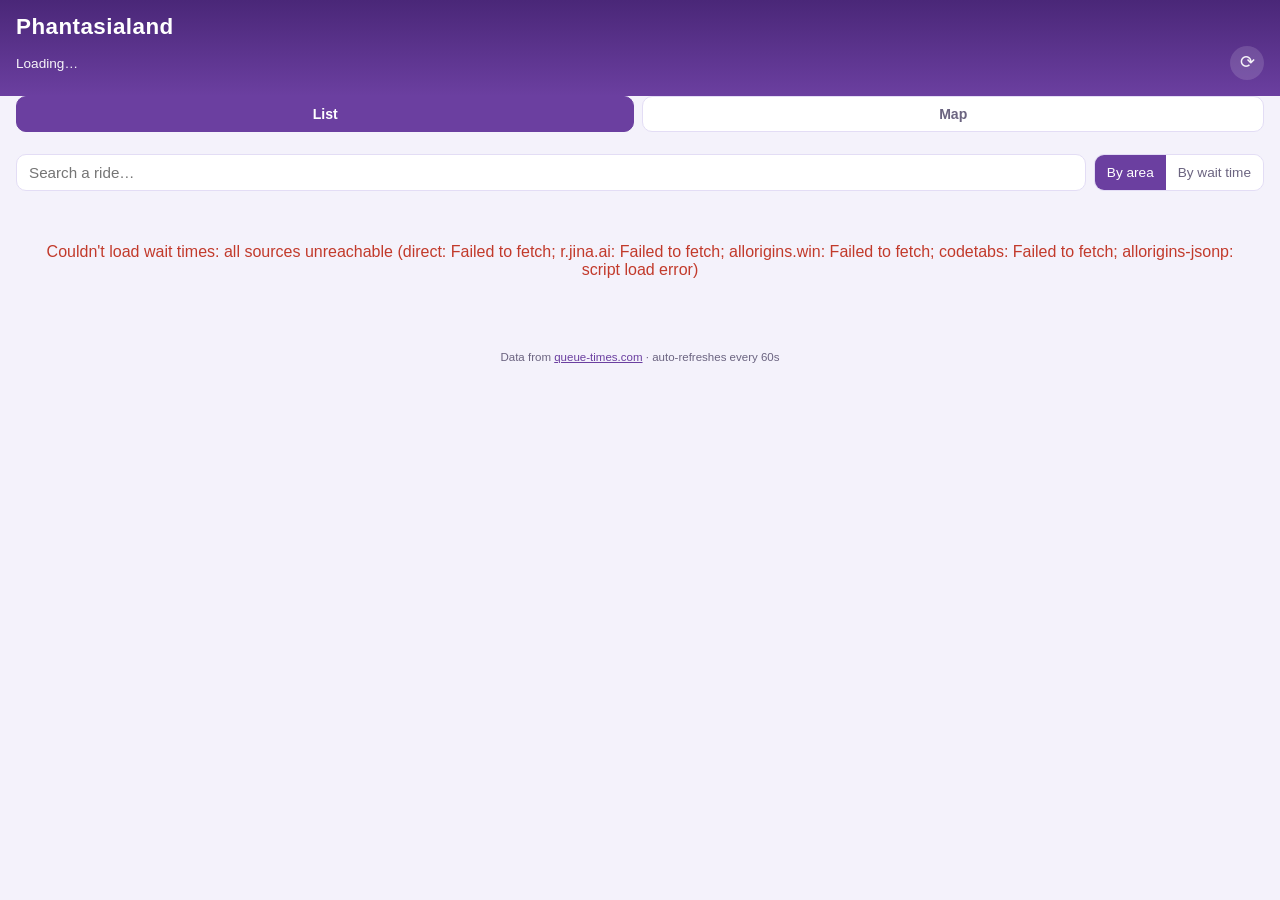
<file: docs/index.html>
<!doctype html>
<html lang="en">
<head>
<meta charset="utf-8" />
<meta name="viewport" content="width=device-width, initial-scale=1, viewport-fit=cover" />
<meta name="theme-color" content="#1b1030" />
<meta name="mobile-web-app-capable" content="yes" />
<meta name="apple-mobile-web-app-capable" content="yes" />
<meta name="apple-mobile-web-app-status-bar-style" content="black-translucent" />
<meta name="apple-mobile-web-app-title" content="Phantasialand" />
<link rel="icon" href="data:image/svg+xml,%3Csvg xmlns='http://www.w3.org/2000/svg' viewBox='0 0 100 100'%3E%3Crect width='100' height='100' rx='20' fill='%234a2778'/%3E%3Cpath d='M20 70 L35 35 L50 60 L62 40 L80 70 Z' fill='%23b48af0'/%3E%3Ccircle cx='70' cy='28' r='8' fill='%23f0685a'/%3E%3C/svg%3E" />
<link rel="apple-touch-icon" href="data:image/svg+xml,%3Csvg xmlns='http://www.w3.org/2000/svg' viewBox='0 0 100 100'%3E%3Crect width='100' height='100' rx='20' fill='%234a2778'/%3E%3Cpath d='M20 70 L35 35 L50 60 L62 40 L80 70 Z' fill='%23b48af0'/%3E%3Ccircle cx='70' cy='28' r='8' fill='%23f0685a'/%3E%3C/svg%3E" />
<title>Phantasialand Wait Times</title>
<style>
:root {
  --bg: #f4f2fb;
  --surface: #ffffff;
  --text: #1c1530;
  --text-dim: #6b6480;
  --border: #e3ddf5;
  --accent: #6b3fa0;
  --accent-2: #4a2778;
  --green: #1f9d55;
  --green-bg: #e5f7ec;
  --amber: #b4790a;
  --amber-bg: #fbf0dd;
  --red: #c23a2b;
  --red-bg: #fbe6e3;
  --closed: #8b8496;
  --closed-bg: #efedf6;
}

@media (prefers-color-scheme: dark) {
  :root {
    --bg: #150f24;
    --surface: #201933;
    --text: #f1eefb;
    --text-dim: #a79fc2;
    --border: #352a52;
    --accent: #b48af0;
    --accent-2: #8f5fd6;
    --green: #3ecf7e;
    --green-bg: #143724;
    --amber: #e0a733;
    --amber-bg: #3a2c0f;
    --red: #f0685a;
    --red-bg: #3a1714;
    --closed: #837c99;
    --closed-bg: #241d38;
  }
}

* { box-sizing: border-box; }

html, body {
  margin: 0;
  padding: 0;
  background: var(--bg);
  color: var(--text);
  font-family: -apple-system, BlinkMacSystemFont, "Segoe UI", Roboto, Helvetica, Arial, sans-serif;
  -webkit-tap-highlight-color: transparent;
}

body {
  padding-bottom: env(safe-area-inset-bottom);
  min-height: 100vh;
}

header {
  position: sticky;
  top: 0;
  z-index: 10;
  background: linear-gradient(180deg, var(--accent-2), var(--accent));
  color: #fff;
  padding: calc(env(safe-area-inset-top) + 14px) 16px 12px;
}

header h1 {
  margin: 0 0 6px;
  font-size: 1.4rem;
  font-weight: 700;
  letter-spacing: 0.02em;
}

#status-line {
  display: flex;
  align-items: center;
  justify-content: space-between;
  font-size: 0.85rem;
  opacity: 0.95;
}

#refresh-btn {
  background: rgba(255,255,255,0.15);
  border: none;
  color: #fff;
  font-size: 1.1rem;
  line-height: 1;
  width: 34px;
  height: 34px;
  border-radius: 50%;
  display: flex;
  align-items: center;
  justify-content: center;
}

#refresh-btn:active { transform: scale(0.92); }
#refresh-btn.spinning { animation: spin 0.7s linear; }
@keyframes spin { to { transform: rotate(360deg); } }

#last-updated {
  font-size: 0.72rem;
  opacity: 0.8;
  margin-top: 4px;
}

#controls {
  display: flex;
  gap: 8px;
  padding: 12px 16px;
  flex-wrap: wrap;
}

#search {
  flex: 1 1 160px;
  min-width: 0;
  padding: 9px 12px;
  border-radius: 10px;
  border: 1px solid var(--border);
  background: var(--surface);
  color: var(--text);
  font-size: 0.95rem;
}

#sort-toggle {
  display: flex;
  border: 1px solid var(--border);
  border-radius: 10px;
  overflow: hidden;
  flex: 0 0 auto;
}

#sort-toggle button {
  border: none;
  background: var(--surface);
  color: var(--text-dim);
  padding: 9px 12px;
  font-size: 0.85rem;
}

#sort-toggle button.active {
  background: var(--accent);
  color: #fff;
}

#view-tabs {
  display: flex;
  gap: 8px;
  padding: 0 16px 10px;
}

#view-tabs button {
  flex: 1 1 auto;
  border: 1px solid var(--border);
  border-radius: 10px;
  background: var(--surface);
  color: var(--text-dim);
  padding: 9px 12px;
  font-size: 0.88rem;
  font-weight: 600;
}

#view-tabs button.active {
  background: var(--accent);
  color: #fff;
  border-color: var(--accent);
}

main { padding: 0 16px 24px; }

#map-view[hidden] { display: none; }

#map-controls {
  display: flex;
  gap: 8px;
  margin-bottom: 10px;
  flex-wrap: wrap;
}

#map-controls button {
  border: 1px solid var(--border);
  border-radius: 10px;
  background: var(--surface);
  color: var(--text);
  padding: 7px 10px;
  font-size: 0.82rem;
}

#map-frame {
  position: relative;
  width: 100%;
  height: 58vh;
  min-height: 320px;
  border-radius: 14px;
  overflow: hidden;
  border: 1px solid var(--border);
  background: var(--closed-bg);
  touch-action: none;
}

#map-tiles, #map-markers {
  position: absolute;
  top: 0;
  left: 0;
  width: 100%;
  height: 100%;
}

#map-markers { pointer-events: none; }

.map-tile {
  position: absolute;
  width: 256px;
  height: 256px;
  display: block;
}

.map-marker {
  position: absolute;
  transform: translate(-50%, -100%);
  pointer-events: auto;
  display: flex;
  flex-direction: column;
  align-items: center;
  cursor: pointer;
}

.map-marker .pin {
  min-width: 28px;
  height: 28px;
  padding: 0 6px;
  border-radius: 999px;
  border: 2px solid #fff;
  box-shadow: 0 1px 4px rgba(0,0,0,0.4);
  display: flex;
  align-items: center;
  justify-content: center;
  font-size: 0.72rem;
  font-weight: 700;
  color: #fff;
}

.map-marker .pin.green { background: var(--green); }
.map-marker .pin.amber { background: var(--amber); }
.map-marker .pin.red { background: var(--red); }
.map-marker .pin.closed { background: var(--closed); }
.map-marker .tail {
  width: 0; height: 0;
  border-left: 5px solid transparent;
  border-right: 5px solid transparent;
  border-top: 6px solid #fff;
  margin-top: -1px;
}

.map-marker .label {
  position: absolute;
  top: -16px;
  font-size: 0.68rem;
  color: var(--text);
  background: var(--surface);
  padding: 1px 5px;
  border-radius: 6px;
  white-space: nowrap;
  box-shadow: 0 1px 3px rgba(0,0,0,0.25);
}

#map-you {
  position: absolute;
  width: 16px;
  height: 16px;
  border-radius: 50%;
  background: #2b8cff;
  border: 3px solid #fff;
  box-shadow: 0 0 0 4px rgba(43,140,255,0.35);
  transform: translate(-50%, -50%);
  transition: left 0.3s linear, top 0.3s linear;
}

#map-you[hidden] { display: none; }

#map-attribution {
  position: absolute;
  right: 4px;
  bottom: 2px;
  font-size: 0.62rem;
  background: rgba(255,255,255,0.75);
  color: #222;
  padding: 1px 5px;
  border-radius: 4px;
}

#map-hint {
  text-align: center;
  color: var(--text-dim);
  font-size: 0.85rem;
  padding: 30px 12px;
}

#map-legend {
  font-size: 0.78rem;
  color: var(--text-dim);
  margin-top: 10px;
  text-align: center;
}

#loading, #error {
  text-align: center;
  color: var(--text-dim);
  padding: 40px 12px;
}

#error {
  color: var(--red);
}

.land {
  margin-bottom: 18px;
}

.land h2 {
  font-size: 0.78rem;
  text-transform: uppercase;
  letter-spacing: 0.06em;
  color: var(--text-dim);
  margin: 0 0 6px 4px;
}

.ride-list {
  background: var(--surface);
  border-radius: 14px;
  overflow: hidden;
  border: 1px solid var(--border);
}

.ride-item + .ride-item { border-top: 1px solid var(--border); }

.ride {
  display: flex;
  align-items: center;
  justify-content: space-between;
  padding: 12px 14px;
  gap: 10px;
  cursor: pointer;
}

.ride-chevron {
  flex: 0 0 auto;
  color: var(--text-dim);
  font-size: 0.85rem;
  transition: transform 0.15s ease;
}

.ride.expanded .ride-chevron { transform: rotate(90deg); }

.ride-name { font-size: 0.95rem; flex: 1 1 auto; min-width: 0; }

.ride-detail {
  padding: 0 14px 14px 34px;
  font-size: 0.82rem;
  color: var(--text-dim);
}

.ride-detail-row {
  display: flex;
  justify-content: space-between;
  gap: 10px;
  padding: 3px 0;
}

.ride-detail-row span:last-child { color: var(--text); text-align: right; }

.ride-desc {
  margin: 0 0 8px;
  color: var(--text);
  line-height: 1.4;
}

.ride-detail .nav-action {
  display: inline-block;
  width: auto;
  margin-top: 8px;
  padding: 7px 14px;
}

.nav-btn {
  flex: 0 0 auto;
  width: 30px;
  height: 30px;
  border-radius: 50%;
  border: 1px solid var(--border);
  background: var(--surface);
  color: var(--accent);
  font-size: 0.95rem;
  display: flex;
  align-items: center;
  justify-content: center;
}

.nav-btn:active { transform: scale(0.9); }

.wait-badge {
  flex: 0 0 auto;
  padding: 4px 10px;
  border-radius: 999px;
  font-size: 0.85rem;
  font-weight: 700;
  white-space: nowrap;
}

.wait-badge.green { color: var(--green); background: var(--green-bg); }
.wait-badge.amber { color: var(--amber); background: var(--amber-bg); }
.wait-badge.red { color: var(--red); background: var(--red-bg); }
.wait-badge.closed { color: var(--closed); background: var(--closed-bg); }

#empty-state {
  text-align: center;
  color: var(--text-dim);
  padding: 30px 12px;
}

footer {
  text-align: center;
  font-size: 0.72rem;
  color: var(--text-dim);
  padding: 8px 16px 20px;
}

footer a { color: var(--accent); }

.modal-overlay {
  position: fixed;
  inset: 0;
  background: rgba(0, 0, 0, 0.5);
  display: flex;
  align-items: flex-end;
  justify-content: center;
  z-index: 20;
}

.modal-overlay[hidden] { display: none; }

.modal-card {
  width: 100%;
  max-width: 480px;
  background: var(--surface);
  border-radius: 18px 18px 0 0;
  padding: 18px 18px calc(env(safe-area-inset-bottom) + 18px);
  max-height: 80vh;
  overflow-y: auto;
}

.modal-header {
  display: flex;
  align-items: center;
  justify-content: space-between;
  margin-bottom: 10px;
}

.modal-header h3 { margin: 0; font-size: 1.05rem; }

#nav-close {
  border: none;
  background: var(--closed-bg);
  color: var(--text);
  width: 30px;
  height: 30px;
  border-radius: 50%;
  font-size: 1rem;
}

.nav-compass {
  display: flex;
  align-items: center;
  gap: 16px;
  margin: 10px 0;
}

.nav-arrow {
  flex: 0 0 auto;
  width: 56px;
  height: 56px;
  border-radius: 50%;
  background: var(--green-bg);
  display: flex;
  align-items: center;
  justify-content: center;
  font-size: 1.6rem;
  transition: transform 0.2s ease;
}

.nav-stats { font-size: 0.9rem; color: var(--text-dim); }
.nav-stats strong { color: var(--text); font-size: 1.15rem; }

.nav-btn-row {
  display: flex;
  gap: 8px;
  margin-top: 14px;
  flex-wrap: wrap;
}

.nav-action {
  flex: 1 1 auto;
  padding: 10px 12px;
  border-radius: 10px;
  border: 1px solid var(--border);
  background: var(--bg);
  color: var(--text);
  font-size: 0.88rem;
  text-align: center;
  text-decoration: none;
}

.nav-action.primary {
  background: var(--accent);
  color: #fff;
  border-color: var(--accent);
}

.nav-note {
  font-size: 0.78rem;
  color: var(--text-dim);
  margin-top: 10px;
}

.nav-error { color: var(--red); font-size: 0.85rem; margin-top: 8px; }
</style>
</head>
<body>
<header>
  <h1>Phantasialand</h1>
  <div id="status-line">
    <span id="summary">Loading…</span>
    <button id="refresh-btn" aria-label="Refresh now" title="Refresh now">⟳</button>
  </div>
  <div id="last-updated"></div>
</header>

<div id="view-tabs" role="group" aria-label="View">
  <button data-view="list" class="active">List</button>
  <button data-view="map">Map</button>
</div>

<div id="controls">
  <input id="search" type="search" placeholder="Search a ride…" autocomplete="off" />
  <div id="sort-toggle" role="group" aria-label="Sort order">
    <button data-sort="land" class="active">By area</button>
    <button data-sort="wait">By wait time</button>
  </div>
</div>

<main id="content">
  <div id="loading">Fetching live wait times…</div>
  <div id="error" hidden></div>
  <div id="lands"></div>
</main>

<div id="map-view" hidden style="padding: 0 16px 24px;">
  <div id="map-controls">
    <button id="map-import-osm">🗺️ Import from OpenStreetMap</button>
    <button id="map-recenter">📍 Center on me</button>
    <button id="map-fit">🎢 Center on rides</button>
    <button id="map-zoom-out">−</button>
    <button id="map-zoom-in">+</button>
  </div>
  <div id="map-frame">
    <div id="map-tiles"></div>
    <div id="map-markers"></div>
    <div id="map-you" hidden></div>
    <div id="map-attribution">© <a href="https://www.openstreetmap.org/copyright" target="_blank" rel="noopener" style="color:inherit;">OpenStreetMap</a> contributors</div>
  </div>
  <div id="map-hint"></div>
  <div id="map-legend"></div>
</div>

<footer>
  Data from <a href="https://queue-times.com" target="_blank" rel="noopener">queue-times.com</a> · auto-refreshes every 60s
</footer>

<div id="nav-overlay" class="modal-overlay" hidden>
  <div class="modal-card">
    <div class="modal-header">
      <h3 id="nav-ride-name"></h3>
      <button id="nav-close" aria-label="Close">✕</button>
    </div>
    <div id="nav-body"></div>
  </div>
</div>

<script>
(() => {
  "use strict";

  const PARKS_URL = "https://queue-times.com/parks.json";
  const QUEUE_URL = (id) => `https://queue-times.com/parks/${id}/queue_times.json`;
  const PARK_ID_KEY = "pl_park_id";
  const REFRESH_MS = 60000;

  const els = {
    summary: document.getElementById("summary"),
    lastUpdated: document.getElementById("last-updated"),
    refreshBtn: document.getElementById("refresh-btn"),
    loading: document.getElementById("loading"),
    error: document.getElementById("error"),
    lands: document.getElementById("lands"),
    search: document.getElementById("search"),
    sortToggle: document.getElementById("sort-toggle"),
    navOverlay: document.getElementById("nav-overlay"),
    navRideName: document.getElementById("nav-ride-name"),
    navClose: document.getElementById("nav-close"),
    navBody: document.getElementById("nav-body"),
    viewTabs: document.getElementById("view-tabs"),
    controls: document.getElementById("controls"),
    content: document.getElementById("content"),
    mapView: document.getElementById("map-view"),
    mapFrame: document.getElementById("map-frame"),
    mapTiles: document.getElementById("map-tiles"),
    mapMarkers: document.getElementById("map-markers"),
    mapYou: document.getElementById("map-you"),
    mapHint: document.getElementById("map-hint"),
    mapLegend: document.getElementById("map-legend"),
    mapRecenter: document.getElementById("map-recenter"),
    mapFit: document.getElementById("map-fit"),
    mapZoomIn: document.getElementById("map-zoom-in"),
    mapZoomOut: document.getElementById("map-zoom-out"),
    mapImportOsm: document.getElementById("map-import-osm"),
  };

  let sortMode = "land";
  let lastData = null; // { lands: [{ name, rides: [...] }] }
  let refreshTimer = null;
  const expandedRideIds = new Set();

  const FETCH_TIMEOUT_MS = 8000;

  async function fetchWithTimeout(url, parseText) {
    const controller = new AbortController();
    const timer = setTimeout(() => controller.abort(), FETCH_TIMEOUT_MS);
    try {
      const res = await fetch(url, { cache: "no-store", signal: controller.signal });
      if (!res.ok) throw new Error(`HTTP ${res.status}`);
      if (parseText) return parseText(await res.text());
      return await res.json();
    } finally {
      clearTimeout(timer);
    }
  }

  // r.jina.ai proxies any URL and wraps the body in a reader-mode text
  // block ("Title: ...\n\nURL Source: ...\n\nMarkdown Content:\n<body>").
  // Its markdown conversion can also backslash-escape characters that
  // look like markdown syntax (e.g. "is_open" -> "is\_open"), so strip
  // the wrapper and undo that escaping before parsing as JSON.
  function parseJinaResponse(text) {
    const marker = "Markdown Content:";
    const idx = text.indexOf(marker);
    const body = (idx >= 0 ? text.slice(idx + marker.length) : text).trim();
    return JSON.parse(body.replace(/\\([_*\[\]`])/g, "$1"));
  }

  // Loads a URL via a <script> tag and JSONP callback instead of fetch().
  // Script tags were never covered by the fetch-era CORS/same-origin
  // model (this is the original pre-CORS JSONP technique), so they still
  // work in contexts that block fetch/XHR outright — notably pages
  // opened from file://, where some browsers refuse fetch() to any
  // remote host regardless of the target's CORS headers.
  function fetchViaScript(urlTemplate, timeoutMs) {
    return new Promise((resolve, reject) => {
      const cbName = `__plJsonp${Date.now()}${Math.floor(Math.random() * 1e6)}`;
      const script = document.createElement("script");
      let settled = false;
      const timer = setTimeout(() => finish(() => reject(new Error("timed out"))), timeoutMs);
      function finish(action) {
        if (settled) return;
        settled = true;
        clearTimeout(timer);
        delete window[cbName];
        script.remove();
        action();
      }
      window[cbName] = (payload) => {
        finish(() => {
          try {
            resolve(typeof payload?.contents === "string" ? JSON.parse(payload.contents) : payload);
          } catch (err) {
            reject(err);
          }
        });
      };
      script.onerror = () => finish(() => reject(new Error("script load error")));
      script.src = urlTemplate.replace("__CALLBACK__", cbName);
      document.head.appendChild(script);
    });
  }

  // Ordered by what diagnostics actually showed working: corsproxy.io
  // now requires a paid key for non-localhost use (permanent 403), and
  // thingproxy/jsonp.afeld.me are unreachable outright, so those are
  // dropped. r.jina.ai answered in under a second and is tried right
  // after the direct attempt; allorigins/codetabs are kept as later
  // fallbacks in case a different network reaches them fine.
  async function fetchJson(url) {
    const enc = encodeURIComponent(url);
    const attempts = [
      { label: "direct", type: "fetch", target: url },
      { label: "r.jina.ai", type: "jina", target: `https://r.jina.ai/${url}` },
      { label: "allorigins.win", type: "fetch", target: `https://api.allorigins.win/raw?url=${enc}` },
      { label: "codetabs", type: "fetch", target: `https://api.codetabs.com/v1/proxy?quest=${enc}` },
      { label: "allorigins-jsonp", type: "jsonp", target: `https://api.allorigins.win/get?url=${enc}&callback=__CALLBACK__` },
    ];
    const failures = [];
    for (const attempt of attempts) {
      try {
        if (attempt.type === "fetch") return await fetchWithTimeout(attempt.target);
        if (attempt.type === "jina") return await fetchWithTimeout(attempt.target, parseJinaResponse);
        return await fetchViaScript(attempt.target, FETCH_TIMEOUT_MS);
      } catch (err) {
        const reason = err.name === "AbortError" ? "timed out" : err.message;
        failures.push(`${attempt.label}: ${reason}`);
      }
    }
    throw new Error(`all sources unreachable (${failures.join("; ")})`);
  }

  // Some mobile browsers and file:// / sandboxed preview contexts deny
  // access to localStorage entirely, so fall back to an in-memory map.
  const memoryStore = new Map();
  function readLS(key) {
    try {
      return localStorage.getItem(key);
    } catch (e) {
      return memoryStore.has(key) ? memoryStore.get(key) : null;
    }
  }
  function writeLS(key, value) {
    memoryStore.set(key, value);
    try {
      localStorage.setItem(key, value);
    } catch (e) {
      // ignore, memory fallback already set
    }
  }
  function readParkId() {
    return readLS(PARK_ID_KEY);
  }
  function writeParkId(id) {
    writeLS(PARK_ID_KEY, id);
  }

  // Ride coordinates aren't provided by queue-times.com, so instead of
  // guessing GPS positions, each ride's location is calibrated on-site:
  // the first time you're standing near it, tapping "Set my location"
  // saves your current GPS fix under that ride's id for future visits.
  function rideLocKey(rideId) {
    return `pl_loc_${rideId}`;
  }
  function readRideLoc(rideId) {
    const raw = readLS(rideLocKey(rideId));
    if (!raw) return null;
    try {
      return JSON.parse(raw);
    } catch (e) {
      return null;
    }
  }
  function writeRideLoc(rideId, lat, lon, source) {
    writeLS(rideLocKey(rideId), JSON.stringify({ lat, lon, savedAt: Date.now(), source: source || "manual" }));
  }
  function clearRideLoc(rideId) {
    writeLS(rideLocKey(rideId), "");
    memoryStore.delete(rideLocKey(rideId));
    try {
      localStorage.removeItem(rideLocKey(rideId));
    } catch (e) {
      // ignore
    }
  }

  async function getParkId() {
    const cached = readParkId();
    if (cached) return cached;

    const groups = await fetchJson(PARKS_URL);
    for (const group of groups) {
      for (const park of group.parks || []) {
        if (park.name.toLowerCase().includes("phantasialand")) {
          writeParkId(String(park.id));
          return String(park.id);
        }
      }
    }
    throw new Error("Phantasialand not found in queue-times.com park list");
  }

  function normalize(raw) {
    const lands = (raw.lands || []).map((l) => ({ name: l.name, rides: l.rides || [] }));
    if (raw.rides && raw.rides.length) {
      lands.push({ name: "Other", rides: raw.rides });
    }
    return lands;
  }

  // --- In-park navigation ---------------------------------------------

  const EARTH_RADIUS_M = 6371000;
  const toRad = (deg) => (deg * Math.PI) / 180;

  function haversineMeters(lat1, lon1, lat2, lon2) {
    const dLat = toRad(lat2 - lat1);
    const dLon = toRad(lon2 - lon1);
    const a =
      Math.sin(dLat / 2) ** 2 +
      Math.cos(toRad(lat1)) * Math.cos(toRad(lat2)) * Math.sin(dLon / 2) ** 2;
    return EARTH_RADIUS_M * 2 * Math.atan2(Math.sqrt(a), Math.sqrt(1 - a));
  }

  function bearingDegrees(lat1, lon1, lat2, lon2) {
    const y = Math.sin(toRad(lon2 - lon1)) * Math.cos(toRad(lat2));
    const x =
      Math.cos(toRad(lat1)) * Math.sin(toRad(lat2)) -
      Math.sin(toRad(lat1)) * Math.cos(toRad(lat2)) * Math.cos(toRad(lon2 - lon1));
    const degrees = (Math.atan2(y, x) * 180) / Math.PI;
    return (degrees + 360) % 360;
  }

  const COMPASS_POINTS = ["N", "NE", "E", "SE", "S", "SW", "W", "NW"];
  function compassLabel(deg) {
    return COMPASS_POINTS[Math.round(deg / 45) % 8];
  }

  function formatDistance(meters) {
    if (meters < 1000) return `${Math.round(meters)} m`;
    return `${(meters / 1000).toFixed(2)} km`;
  }

  let navRideId = null;
  let navRideName = "";
  let navWatchId = null;

  function stopNavWatch() {
    if (navWatchId !== null && navigator.geolocation) {
      navigator.geolocation.clearWatch(navWatchId);
      navWatchId = null;
    }
  }

  function closeNav() {
    stopNavWatch();
    els.navOverlay.hidden = true;
    navRideId = null;
  }

  function renderNavError(message) {
    els.navBody.innerHTML = `<div class="nav-error"></div>`;
    els.navBody.querySelector(".nav-error").textContent = message;
  }

  function renderCalibratePrompt() {
    els.navBody.innerHTML = "";
    const p = document.createElement("p");
    p.className = "nav-stats";
    p.textContent = `This ride's location hasn't been set yet. Stand near ${navRideName} and tap below to save your current GPS position for it.`;
    const btn = document.createElement("button");
    btn.className = "nav-action primary";
    btn.style.display = "block";
    btn.style.width = "100%";
    btn.style.marginTop = "10px";
    btn.textContent = "Set my location as this ride";
    btn.addEventListener("click", calibrateCurrentRide);
    els.navBody.appendChild(p);
    els.navBody.appendChild(btn);
  }

  function mapsUrl(lat, lon) {
    return `https://www.google.com/maps/dir/?api=1&destination=${lat},${lon}&travelmode=walking`;
  }

  function renderNavLive(loc, here) {
    const distance = haversineMeters(here.lat, here.lon, loc.lat, loc.lon);
    const bearing = bearingDegrees(here.lat, here.lon, loc.lat, loc.lon);
    els.navBody.innerHTML = "";

    const compass = document.createElement("div");
    compass.className = "nav-compass";
    const arrow = document.createElement("div");
    arrow.className = "nav-arrow";
    arrow.style.transform = `rotate(${bearing}deg)`;
    arrow.textContent = "↑";
    const stats = document.createElement("div");
    stats.className = "nav-stats";
    stats.innerHTML = `<strong>${formatDistance(distance)}</strong> away · ${Math.round(bearing)}° (${compassLabel(bearing)})`;
    compass.appendChild(arrow);
    compass.appendChild(stats);
    els.navBody.appendChild(compass);

    const note = document.createElement("div");
    note.className = "nav-note";
    note.textContent = "Arrow points toward the ride relative to true North — check your phone's compass to line it up.";
    els.navBody.appendChild(note);

    const actions = document.createElement("div");
    actions.className = "nav-btn-row";
    const openMaps = document.createElement("a");
    openMaps.className = "nav-action primary";
    openMaps.href = mapsUrl(loc.lat, loc.lon);
    openMaps.target = "_blank";
    openMaps.rel = "noopener";
    openMaps.textContent = "Open walking directions";
    const recalibrate = document.createElement("button");
    recalibrate.className = "nav-action";
    recalibrate.textContent = "Recalibrate here";
    recalibrate.addEventListener("click", calibrateCurrentRide);
    actions.appendChild(openMaps);
    actions.appendChild(recalibrate);
    els.navBody.appendChild(actions);
  }

  // GeolocationPositionError.code distinguishes real causes that need
  // different fixes — conflating them (e.g. always suggesting https for
  // a plain permission denial) points people at the wrong problem.
  function geoErrorMessage(err) {
    if (err.code === 1) {
      return "Location access was denied. Check this site's location permission (tap the icon next to the address bar, or your browser/phone's site settings) and try again.";
    }
    if (err.code === 2) {
      return "Your device couldn't determine a location right now. Make sure location services are turned on and you have a clear view of the sky, then try again.";
    }
    if (err.code === 3) {
      return "Getting your location took too long. Try again.";
    }
    return `${err.message || "Unknown location error"}. If this keeps happening, the app may need to be opened over https — see README.`;
  }

  function startNavWatch(loc) {
    stopNavWatch();
    if (!navigator.geolocation) {
      renderNavError("Geolocation isn't available in this browser.");
      return;
    }
    navWatchId = navigator.geolocation.watchPosition(
      (pos) => renderNavLive(loc, { lat: pos.coords.latitude, lon: pos.coords.longitude }),
      (err) => renderNavError(geoErrorMessage(err)),
      { enableHighAccuracy: true, maximumAge: 5000, timeout: 15000 }
    );
  }

  function calibrateCurrentRide() {
    if (!navigator.geolocation) {
      renderNavError("Geolocation isn't available in this browser.");
      return;
    }
    els.navBody.innerHTML = `<p class="nav-stats">Getting your location…</p>`;
    navigator.geolocation.getCurrentPosition(
      (pos) => {
        writeRideLoc(navRideId, pos.coords.latitude, pos.coords.longitude);
        startNavWatch({ lat: pos.coords.latitude, lon: pos.coords.longitude });
      },
      (err) => renderNavError(geoErrorMessage(err)),
      { enableHighAccuracy: true, timeout: 15000 }
    );
  }

  function openNav(rideId, rideName) {
    navRideId = rideId;
    navRideName = rideName;
    els.navRideName.textContent = rideName;
    els.navOverlay.hidden = false;
    const loc = readRideLoc(rideId);
    if (loc) {
      startNavWatch(loc);
    } else {
      renderCalibratePrompt();
    }
  }

  // --- Map view ----------------------------------------------------------
  // Renders a small mosaic of OpenStreetMap tiles (plain <img> requests,
  // so this works the same places the JSONP fallback does) with ride
  // markers plotted from whatever calibrated locations exist, colored/
  // labeled by the same live wait-time data as the list view.

  const TILE_SIZE = 256;
  let mapZoom = 18;
  let mapCenter = null; // { lat, lon }
  let mapWatchId = null;
  let currentView = "list";

  function lonToPxX(lon, zoom) {
    return ((lon + 180) / 360) * Math.pow(2, zoom) * TILE_SIZE;
  }
  function latToPxY(lat, zoom) {
    const rad = (lat * Math.PI) / 180;
    return ((1 - Math.log(Math.tan(rad) + 1 / Math.cos(rad)) / Math.PI) / 2) * Math.pow(2, zoom) * TILE_SIZE;
  }
  function screenPosFor(lat, lon) {
    const frameW = els.mapFrame.clientWidth;
    const frameH = els.mapFrame.clientHeight;
    const cpx = lonToPxX(mapCenter.lon, mapZoom);
    const cpy = latToPxY(mapCenter.lat, mapZoom);
    return {
      left: lonToPxX(lon, mapZoom) - cpx + frameW / 2,
      top: latToPxY(lat, mapZoom) - cpy + frameH / 2,
    };
  }

  // Ride coordinates live under localStorage keys like "pl_loc_<id>", but
  // there's no direct "list all keys with this prefix" API, so scan both
  // localStorage (if reachable) and the in-memory fallback map used when
  // it isn't, unioning the two so current-session calibrations still show
  // up even in storage-blocked contexts.
  function getAllRideLocs() {
    const result = new Map();
    const LOC_PREFIX = "pl_loc_";
    try {
      for (let i = 0; i < localStorage.length; i++) {
        const key = localStorage.key(i);
        if (!key || !key.startsWith(LOC_PREFIX)) continue;
        const raw = localStorage.getItem(key);
        if (!raw) continue;
        try {
          result.set(key.slice(LOC_PREFIX.length), JSON.parse(raw));
        } catch (e) {
          // skip corrupt entry
        }
      }
    } catch (e) {
      // localStorage inaccessible; memory fallback below still applies
    }
    for (const [key, raw] of memoryStore) {
      if (!key.startsWith(LOC_PREFIX) || !raw) continue;
      try {
        result.set(key.slice(LOC_PREFIX.length), JSON.parse(raw));
      } catch (e) {
        // skip corrupt entry
      }
    }
    return result;
  }

  function averageRideLocs() {
    const locs = [...getAllRideLocs().values()].filter((l) => l && typeof l.lat === "number");
    if (!locs.length) return null;
    return {
      lat: locs.reduce((s, l) => s + l.lat, 0) / locs.length,
      lon: locs.reduce((s, l) => s + l.lon, 0) / locs.length,
    };
  }

  function buildRideIndex() {
    const map = new Map();
    if (lastData) {
      for (const land of lastData) {
        for (const ride of land.rides) map.set(String(ride.id), ride);
      }
    }
    return map;
  }

  // Best-effort import of ride locations already mapped in OpenStreetMap
  // (a community-maintained map database), matched by name against the
  // live ride list. This never overwrites a location that's already set
  // — manual on-site calibration always takes precedence, and OSM's
  // coverage of individual ride footprints varies park to park, so this
  // is a head start, not a replacement for calibrating what it misses.
  const OVERPASS_QUERY =
    '[out:json][timeout:25];area["name"="Phantasialand"]["leisure"="park"]->.a;' +
    '(node(area.a)["attraction"];way(area.a)["attraction"];' +
    'node(area.a)["tourism"="attraction"];way(area.a)["tourism"="attraction"];);' +
    "out center tags;";
  const OVERPASS_URL = `https://overpass-api.de/api/interpreter?data=${encodeURIComponent(OVERPASS_QUERY)}`;

  function normalizeRideName(s) {
    return (s || "")
      .toLowerCase()
      .replace(/\u00df/g, "ss")
      .replace(/\u00f6/g, "oe")
      .replace(/\u00e4/g, "ae")
      .replace(/\u00fc/g, "ue")
      .normalize("NFD")
      .replace(/[\u0300-\u036f]/g, "")
      .replace(/[^a-z0-9]/g, "");
  }
  function namesMatch(a, b) {
    const na = normalizeRideName(a);
    const nb = normalizeRideName(b);
    if (!na || !nb) return false;
    return na === nb || na.includes(nb) || nb.includes(na);
  }

  async function seedFromOSM() {
    els.mapHint.textContent = "Fetching ride locations from OpenStreetMap…";
    try {
      const data = await fetchJson(OVERPASS_URL);
      const elements = (data.elements || []).filter((el) => el.tags && el.tags.name);
      const allRides = lastData ? lastData.flatMap((l) => l.rides) : [];
      let seeded = 0;
      for (const ride of allRides) {
        if (readRideLoc(String(ride.id))) continue; // never overwrite an existing pin
        const hit = elements.find((el) => namesMatch(el.tags.name, ride.name));
        if (!hit) continue;
        const lat = hit.lat ?? hit.center?.lat;
        const lon = hit.lon ?? hit.center?.lon;
        if (typeof lat !== "number" || typeof lon !== "number") continue;
        writeRideLoc(String(ride.id), lat, lon, "osm");
        seeded++;
      }
      els.mapHint.textContent = seeded
        ? `Imported ${seeded} ride location${seeded === 1 ? "" : "s"} from OpenStreetMap.`
        : "No new matches found in OpenStreetMap (rides may already be calibrated, or aren't tagged there).";
      if (!mapCenter) mapCenter = averageRideLocs();
      if (mapCenter) renderMapFull();
    } catch (err) {
      els.mapHint.textContent = `Couldn't import from OpenStreetMap: ${err.message}`;
    }
  }

  function renderMapTiles() {
    if (!mapCenter) return;
    const frameW = els.mapFrame.clientWidth;
    const frameH = els.mapFrame.clientHeight;
    const cpx = lonToPxX(mapCenter.lon, mapZoom);
    const cpy = latToPxY(mapCenter.lat, mapZoom);
    const minPxX = cpx - frameW / 2;
    const minPxY = cpy - frameH / 2;
    const minTileX = Math.floor(minPxX / TILE_SIZE);
    const maxTileX = Math.floor((cpx + frameW / 2) / TILE_SIZE);
    const minTileY = Math.floor(minPxY / TILE_SIZE);
    const maxTileY = Math.floor((cpy + frameH / 2) / TILE_SIZE);
    const tilesPerSide = Math.pow(2, mapZoom);

    els.mapTiles.innerHTML = "";
    for (let tx = minTileX; tx <= maxTileX; tx++) {
      for (let ty = minTileY; ty <= maxTileY; ty++) {
        if (ty < 0 || ty >= tilesPerSide) continue;
        const wrappedX = ((tx % tilesPerSide) + tilesPerSide) % tilesPerSide;
        const img = document.createElement("img");
        img.className = "map-tile";
        img.loading = "lazy";
        img.alt = "";
        img.src = `https://tile.openstreetmap.org/${mapZoom}/${wrappedX}/${ty}.png`;
        img.style.left = `${tx * TILE_SIZE - minPxX}px`;
        img.style.top = `${ty * TILE_SIZE - minPxY}px`;
        els.mapTiles.appendChild(img);
      }
    }
  }

  function renderMapMarkers() {
    if (!mapCenter) return;
    els.mapMarkers.innerHTML = "";
    const rideIndex = buildRideIndex();
    let placedCount = 0;
    for (const [rideId, loc] of getAllRideLocs()) {
      if (!loc || typeof loc.lat !== "number") continue;
      placedCount++;
      const ride = rideIndex.get(rideId);
      const pos = screenPosFor(loc.lat, loc.lon);

      const marker = document.createElement("div");
      marker.className = "map-marker";
      marker.style.left = `${pos.left}px`;
      marker.style.top = `${pos.top}px`;

      const label = document.createElement("div");
      label.className = "label";
      label.textContent = ride ? ride.name : `Ride ${rideId}`;

      const pin = document.createElement("div");
      pin.className = `pin ${ride ? waitClass(ride) : "closed"}`;
      pin.textContent = ride ? waitLabel(ride).replace(" min", "m") : "?";

      const tail = document.createElement("div");
      tail.className = "tail";

      marker.appendChild(label);
      marker.appendChild(pin);
      marker.appendChild(tail);
      marker.addEventListener("click", () => openNav(rideId, ride ? ride.name : `Ride ${rideId}`));
      els.mapMarkers.appendChild(marker);
    }

    const totalRides = lastData ? lastData.flatMap((l) => l.rides).length : 0;
    els.mapLegend.textContent = totalRides
      ? `${placedCount} of ${totalRides} rides placed — use the 📍 button in List view to calibrate more.`
      : "";
  }

  function updateYouDot(lat, lon) {
    if (!mapCenter) return;
    const pos = screenPosFor(lat, lon);
    els.mapYou.style.left = `${pos.left}px`;
    els.mapYou.style.top = `${pos.top}px`;
    els.mapYou.hidden = false;
  }

  function renderMapFull() {
    els.mapHint.textContent = "";
    renderMapTiles();
    renderMapMarkers();
  }

  function stopMapWatch() {
    if (mapWatchId !== null && navigator.geolocation) {
      navigator.geolocation.clearWatch(mapWatchId);
      mapWatchId = null;
    }
  }

  function startMapWatch() {
    stopMapWatch();
    if (!navigator.geolocation) return;
    mapWatchId = navigator.geolocation.watchPosition(
      (pos) => updateYouDot(pos.coords.latitude, pos.coords.longitude),
      () => {
        // live position just won't be shown; the map itself still works
      },
      { enableHighAccuracy: true, maximumAge: 5000, timeout: 15000 }
    );
  }

  function initMapCenter(onReady) {
    if (mapCenter) {
      onReady();
      return;
    }
    const avg = averageRideLocs();
    if (avg) {
      mapCenter = avg;
      onReady();
      return;
    }
    if (!navigator.geolocation) {
      els.mapHint.textContent = "No rides calibrated yet. Use the 📍 button in List view to calibrate a ride first.";
      return;
    }
    els.mapHint.textContent = "Getting your location…";
    navigator.geolocation.getCurrentPosition(
      (pos) => {
        mapCenter = { lat: pos.coords.latitude, lon: pos.coords.longitude };
        onReady();
      },
      (err) => {
        els.mapHint.textContent = `${geoErrorMessage(err)} Or calibrate at least one ride (📍 button in List view) to see the map without location access.`;
      },
      { enableHighAccuracy: true, timeout: 15000 }
    );
  }

  function showMap() {
    initMapCenter(() => {
      renderMapFull();
      startMapWatch();
    });
  }

  function waitClass(ride) {
    if (!ride.is_open) return "closed";
    if (ride.wait_time <= 20) return "green";
    if (ride.wait_time <= 45) return "amber";
    return "red";
  }

  function waitLabel(ride) {
    if (!ride.is_open) return "Closed";
    return `${ride.wait_time} min`;
  }

  function formatRideTime(iso) {
    if (!iso) return null;
    const d = new Date(iso);
    if (isNaN(d.getTime())) return null;
    return d.toLocaleTimeString([], { hour: "2-digit", minute: "2-digit" });
  }

  function detailRow(label, value) {
    const row = document.createElement("div");
    row.className = "ride-detail-row";
    const l = document.createElement("span");
    l.textContent = label;
    const v = document.createElement("span");
    v.textContent = value;
    row.appendChild(l);
    row.appendChild(v);
    return row;
  }

  // Best-effort reference text, not sourced live like the wait times —
  // queue-times.com has no description field, and this app has no way to
  // fetch one at runtime that's reliably matched and accurate either. Kept
  // deliberately general (ride type + theme + area) rather than precise
  // stats (speeds, heights, opening years) that are easy to get subtly
  // wrong or that go stale. Matched fuzzily via the same name-matching
  // used for the OpenStreetMap import, so naming variants still resolve.
  const RIDE_DESCRIPTIONS = [
    ["Taron", "Launched steel roller coaster in Klugheim, themed around a dragon watching over a Nordic-style village. Known for hugging the terrain at high speed."],
    ["F.L.Y.", "Flying roller coaster in Klugheim where riders lie face-down soaring through the air, alongside Taron's mountain."],
    ["Raik", "Launched steel coaster in Klugheim, themed around the dragon Taron's mount."],
    ["Black Mamba", "Inverted roller coaster in the Deep in Africa area, themed around venomous snakes, with multiple inversions."],
    ["River Quest", "Whitewater raft ride through the Deep in Africa area — expect to get soaked."],
    ["Chiapas", "Water coaster in the Mexico-themed area with a steep drop and a splashdown finale."],
    ["Colorado Adventure", "Mine-train style roller coaster in the Mexico area, themed around a runaway mining cart."],
    ["Talocan", "Swinging ship-style ride in the Mexico area."],
    ["Winja's Fear", "One half of a pair of interlocking spinning roller coasters in Wuze Town, themed around rival wizard families."],
    ["Winja's Force", "The other half of the interlocking Winja's coasters in Wuze Town, themed around rival wizard families."],
    ["Feng Ju Palace", "Spinning dark ride through the China-themed area."],
    ["Maus au Chocolat", "Family dark ride through a chocolate-factory-themed castle in the Mystery area."],
    ["Temple of the Night Hawk", "Dark ride with a steep drop, themed around an ancient temple, in the Mystery area."],
    ["Geister Rikscha", "Family dark ride through ghostly rickshaw-themed halls in the Mystery area."],
    ["Hoellenblitz", "Wild-mouse style roller coaster in the Fantasy area."],
    ["Crazy Bats", "Spinning, bat-themed family ride in the Fantasy area."],
    ["Wellenflug", "Swinging chair ride in the Fantasy area."],
  ];

  function findRideDescription(name) {
    const hit = RIDE_DESCRIPTIONS.find(([key]) => namesMatch(key, name));
    return hit ? hit[1] : null;
  }

  function buildRideDetail(ride, areaName) {
    const detail = document.createElement("div");
    detail.className = "ride-detail";

    const description = findRideDescription(ride.name);
    const desc = document.createElement("p");
    desc.className = "ride-desc";
    desc.textContent = description || "No description available yet for this ride.";
    detail.appendChild(desc);

    detail.appendChild(
      detailRow("Status", ride.is_open ? `Open · ${ride.wait_time} min wait` : "Closed")
    );
    detail.appendChild(detailRow("Area", areaName));

    const updatedTime = formatRideTime(ride.last_updated);
    if (updatedTime) detail.appendChild(detailRow("Wait last updated", updatedTime));

    const loc = readRideLoc(String(ride.id));
    detail.appendChild(detailRow("Location", loc ? "Calibrated" : "Not calibrated yet"));

    const navBtn = document.createElement("button");
    navBtn.className = "nav-action primary";
    navBtn.textContent = loc ? "Navigate" : "Set location & navigate";
    navBtn.addEventListener("click", (e) => {
      e.stopPropagation();
      openNav(String(ride.id), ride.name);
    });
    detail.appendChild(navBtn);

    return detail;
  }

  function render() {
    if (!lastData) return;
    const query = els.search.value.trim().toLowerCase();

    let lands = lastData.map((l) => ({
      name: l.name,
      rides: l.rides.filter((r) => r.name.toLowerCase().includes(query)),
    }));

    if (sortMode === "wait") {
      const all = lands.flatMap((l) => l.rides.map((r) => ({ ...r, _landName: l.name })));
      all.sort((a, b) => {
        if (a.is_open !== b.is_open) return a.is_open ? -1 : 1;
        return (b.wait_time || 0) - (a.wait_time || 0);
      });
      lands = [{ name: "All rides", rides: all }];
    }

    lands = lands.filter((l) => l.rides.length > 0);

    els.lands.innerHTML = "";
    if (lands.length === 0) {
      const div = document.createElement("div");
      div.id = "empty-state";
      div.textContent = "No rides match your search.";
      els.lands.appendChild(div);
    } else {
      for (const land of lands) {
        const section = document.createElement("section");
        section.className = "land";

        const h2 = document.createElement("h2");
        h2.textContent = land.name;
        section.appendChild(h2);

        const list = document.createElement("div");
        list.className = "ride-list";
        for (const ride of land.rides) {
          const rideIdStr = String(ride.id);
          const isExpanded = expandedRideIds.has(rideIdStr);

          const item = document.createElement("div");
          item.className = "ride-item";

          const row = document.createElement("div");
          row.className = `ride${isExpanded ? " expanded" : ""}`;
          row.dataset.rideId = rideIdStr;

          const chevron = document.createElement("span");
          chevron.className = "ride-chevron";
          chevron.textContent = "›";

          const name = document.createElement("span");
          name.className = "ride-name";
          name.textContent = ride.name;

          const badge = document.createElement("span");
          badge.className = `wait-badge ${waitClass(ride)}`;
          badge.textContent = waitLabel(ride);

          const navBtn = document.createElement("button");
          navBtn.className = "nav-btn";
          navBtn.textContent = "📍";
          navBtn.setAttribute("aria-label", `Navigate to ${ride.name}`);
          navBtn.dataset.rideId = rideIdStr;
          navBtn.dataset.rideName = ride.name;

          row.appendChild(chevron);
          row.appendChild(name);
          row.appendChild(badge);
          row.appendChild(navBtn);

          const detail = buildRideDetail(ride, ride._landName || land.name);
          detail.hidden = !isExpanded;

          item.appendChild(row);
          item.appendChild(detail);
          list.appendChild(item);
        }
        section.appendChild(list);
        els.lands.appendChild(section);
      }
    }

    const allRides = lastData.flatMap((l) => l.rides);
    const openCount = allRides.filter((r) => r.is_open).length;
    els.summary.textContent = `${openCount} open · ${allRides.length - openCount} closed`;
  }

  async function refresh(userTriggered) {
    if (userTriggered) els.refreshBtn.classList.add("spinning");
    try {
      const parkId = await getParkId();
      const raw = await fetchJson(QUEUE_URL(parkId));
      lastData = normalize(raw);
      els.loading.hidden = true;
      els.error.hidden = true;
      els.lastUpdated.textContent = `Updated ${new Date().toLocaleTimeString()}`;
      render();
      if (currentView === "map" && mapCenter) renderMapMarkers();
    } catch (err) {
      if (!lastData) {
        els.loading.hidden = true;
        els.error.hidden = false;
        let message = `Couldn't load wait times: ${err.message}`;
        if (window.location.protocol === "file:") {
          message += " — this can happen when the page is opened as a local file; try hosting it (see README) if this keeps failing.";
        }
        els.error.textContent = message;
      } else {
        els.lastUpdated.textContent = `Last update failed (${new Date().toLocaleTimeString()}), showing cached data`;
      }
    } finally {
      if (userTriggered) {
        setTimeout(() => els.refreshBtn.classList.remove("spinning"), 700);
      }
    }
  }

  function scheduleAutoRefresh() {
    if (refreshTimer) clearInterval(refreshTimer);
    refreshTimer = setInterval(() => refresh(false), REFRESH_MS);
  }

  els.refreshBtn.addEventListener("click", () => refresh(true));
  els.search.addEventListener("input", render);
  els.sortToggle.addEventListener("click", (e) => {
    const btn = e.target.closest("button[data-sort]");
    if (!btn) return;
    sortMode = btn.dataset.sort;
    for (const b of els.sortToggle.querySelectorAll("button")) {
      b.classList.toggle("active", b === btn);
    }
    render();
  });

  document.addEventListener("visibilitychange", () => {
    if (document.visibilityState === "visible") refresh(false);
  });

  els.lands.addEventListener("click", (e) => {
    const btn = e.target.closest(".nav-btn");
    if (btn) {
      openNav(btn.dataset.rideId, btn.dataset.rideName);
      return;
    }
    const row = e.target.closest(".ride");
    if (!row) return;
    const detail = row.nextElementSibling;
    if (!detail || !detail.classList.contains("ride-detail")) return;
    const willExpand = detail.hidden;
    detail.hidden = !willExpand;
    row.classList.toggle("expanded", willExpand);
    if (willExpand) expandedRideIds.add(row.dataset.rideId);
    else expandedRideIds.delete(row.dataset.rideId);
  });
  els.navClose.addEventListener("click", closeNav);
  els.navOverlay.addEventListener("click", (e) => {
    if (e.target === els.navOverlay) closeNav();
  });

  els.viewTabs.addEventListener("click", (e) => {
    const btn = e.target.closest("button[data-view]");
    if (!btn || btn.dataset.view === currentView) return;
    currentView = btn.dataset.view;
    for (const b of els.viewTabs.querySelectorAll("button")) {
      b.classList.toggle("active", b === btn);
    }
    if (currentView === "map") {
      els.content.hidden = true;
      els.controls.hidden = true;
      els.mapView.hidden = false;
      showMap();
    } else {
      stopMapWatch();
      els.mapView.hidden = true;
      els.content.hidden = false;
      els.controls.hidden = false;
    }
  });

  els.mapImportOsm.addEventListener("click", seedFromOSM);

  els.mapRecenter.addEventListener("click", () => {
    if (!navigator.geolocation) return;
    els.mapHint.textContent = "Getting your location…";
    navigator.geolocation.getCurrentPosition(
      (pos) => {
        mapCenter = { lat: pos.coords.latitude, lon: pos.coords.longitude };
        renderMapFull();
        startMapWatch();
      },
      (err) => { els.mapHint.textContent = geoErrorMessage(err); },
      { enableHighAccuracy: true, timeout: 15000 }
    );
  });

  els.mapFit.addEventListener("click", () => {
    const avg = averageRideLocs();
    if (!avg) {
      els.mapHint.textContent = "No rides calibrated yet — use the 📍 button in List view first.";
      return;
    }
    mapCenter = avg;
    renderMapFull();
  });

  els.mapZoomIn.addEventListener("click", () => {
    mapZoom = Math.min(19, mapZoom + 1);
    renderMapFull();
  });
  els.mapZoomOut.addEventListener("click", () => {
    mapZoom = Math.max(14, mapZoom - 1);
    renderMapFull();
  });

  window.addEventListener("resize", () => {
    if (currentView === "map" && mapCenter) renderMapFull();
  });

  refresh(false);
  scheduleAutoRefresh();
})();
</script>
</body>
</html>
</file>
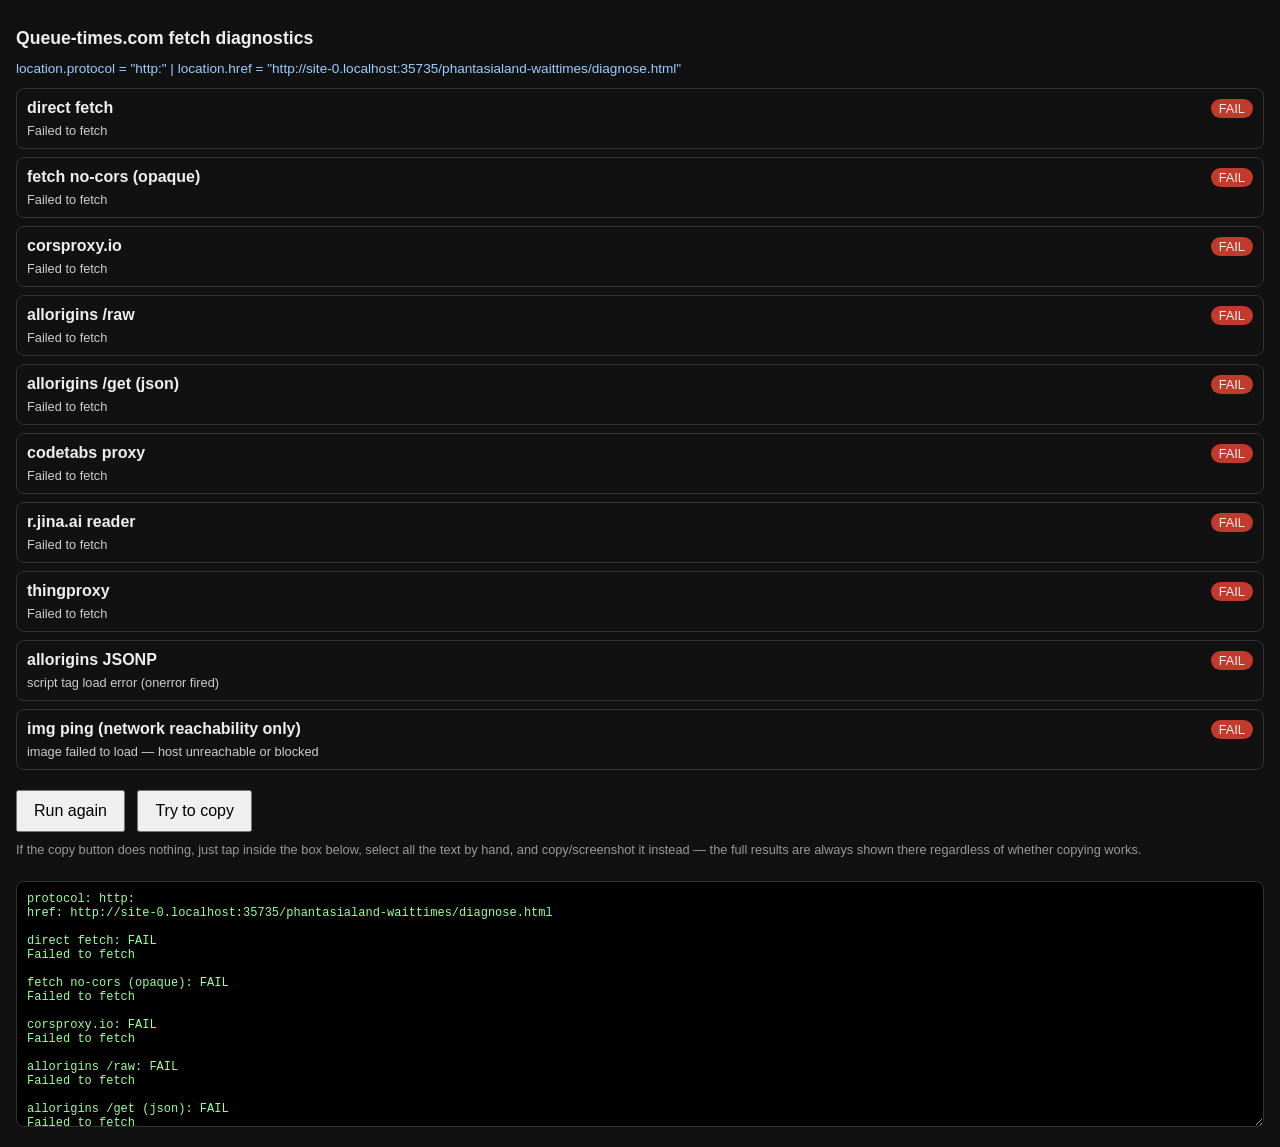
<file: phantasialand-waittimes/diagnose.html>
<!doctype html>
<html lang="en">
<head>
<meta charset="utf-8" />
<meta name="viewport" content="width=device-width, initial-scale=1" />
<title>Fetch diagnostics</title>
<style>
  body { font-family: -apple-system, sans-serif; margin: 0; padding: 16px; background: #111; color: #eee; }
  h1 { font-size: 1.1rem; }
  #proto { font-size: 0.85rem; color: #9cf; margin-bottom: 12px; }
  .row { border: 1px solid #333; border-radius: 8px; padding: 10px; margin-bottom: 8px; }
  .row .name { font-weight: bold; }
  .row .status { float: right; padding: 2px 8px; border-radius: 999px; font-size: 0.8rem; }
  .pending { background: #444; }
  .ok { background: #1f9d55; }
  .fail { background: #c23a2b; }
  .detail { font-size: 0.8rem; color: #ccc; margin-top: 6px; white-space: pre-wrap; word-break: break-all; max-height: 120px; overflow: auto; }
  button { margin-top: 12px; padding: 10px 16px; font-size: 1rem; }
  #copyBtn { margin-left: 8px; }
  #copyStatus { font-size: 0.8rem; color: #9cf; margin-left: 8px; }
  #output { width: 100%; box-sizing: border-box; margin-top: 12px; background: #000; color: #9f9; font-family: monospace; font-size: 0.75rem; padding: 10px; border-radius: 8px; border: 1px solid #333; }
</style>
</head>
<body>
<h1>Queue-times.com fetch diagnostics</h1>
<div id="proto"></div>
<div id="rows"></div>
<button id="runBtn">Run again</button>
<button id="copyBtn">Try to copy</button>
<span id="copyStatus"></span>
<p style="font-size:0.8rem;color:#999;margin-top:10px;">
  If the copy button does nothing, just tap inside the box below, select all the text by hand, and copy/screenshot it instead — the full results are always shown there regardless of whether copying works.
</p>
<textarea id="output" rows="16" readonly></textarea>

<script>
const TARGET = "https://queue-times.com/parks.json";
const enc = encodeURIComponent(TARGET);

const methods = [
  { name: "direct fetch", type: "fetch", url: TARGET },
  { name: "fetch no-cors (opaque)", type: "fetch-noCors", url: TARGET },
  { name: "corsproxy.io", type: "fetch", url: `https://corsproxy.io/?url=${enc}` },
  { name: "allorigins /raw", type: "fetch", url: `https://api.allorigins.win/raw?url=${enc}` },
  { name: "allorigins /get (json)", type: "fetch", url: `https://api.allorigins.win/get?url=${enc}` },
  { name: "codetabs proxy", type: "fetch", url: `https://api.codetabs.com/v1/proxy?quest=${enc}` },
  { name: "r.jina.ai reader", type: "fetch", url: `https://r.jina.ai/${TARGET}` },
  { name: "thingproxy", type: "fetch", url: `https://thingproxy.freeboard.io/fetch/${TARGET}` },
  { name: "allorigins JSONP", type: "jsonp", url: `https://api.allorigins.win/get?url=${enc}&callback=__CALLBACK__` },
  { name: "img ping (network reachability only)", type: "img", url: "https://queue-times.com/favicon.ico" },
];

document.getElementById("proto").textContent =
  `location.protocol = "${location.protocol}"  |  location.href = "${location.href}"`;

const rowsEl = document.getElementById("rows");
const rowEls = {};

function buildRows() {
  rowsEl.innerHTML = "";
  for (const m of methods) {
    const row = document.createElement("div");
    row.className = "row";
    row.innerHTML = `<span class="name">${m.name}</span><span class="status pending">pending</span><div class="detail"></div>`;
    rowsEl.appendChild(row);
    rowEls[m.name] = row;
  }
}

function setResult(name, ok, detail) {
  const row = rowEls[name];
  const statusEl = row.querySelector(".status");
  statusEl.textContent = ok ? "OK" : "FAIL";
  statusEl.className = `status ${ok ? "ok" : "fail"}`;
  row.querySelector(".detail").textContent = detail;
}

async function withTimeout(promise, ms) {
  let timer;
  const timeout = new Promise((_, reject) => {
    timer = setTimeout(() => reject(new Error("timed out")), ms);
  });
  try {
    return await Promise.race([promise, timeout]);
  } finally {
    clearTimeout(timer);
  }
}

async function runFetch(url, noCors) {
  const start = performance.now();
  const res = await fetch(url, { cache: "no-store", mode: noCors ? "no-cors" : "cors" });
  const ms = Math.round(performance.now() - start);
  if (noCors) {
    return `opaque response after ${ms}ms (type=${res.type}) — this only proves the network path exists, body is unreadable in no-cors mode`;
  }
  const text = await res.text();
  let parsedNote = "";
  try {
    const json = JSON.parse(text);
    parsedNote = ` — valid JSON, ${JSON.stringify(json).length} chars`;
  } catch {
    parsedNote = " — NOT valid JSON (got HTML/error page?)";
  }
  return `HTTP ${res.status} after ${ms}ms${parsedNote}\nfirst 200 chars: ${text.slice(0, 200)}`;
}

function runJsonp(urlTemplate, ms) {
  return new Promise((resolve, reject) => {
    const cbName = `__diagCb${Date.now()}${Math.floor(Math.random() * 1e6)}`;
    const script = document.createElement("script");
    let settled = false;
    const start = performance.now();
    const timer = setTimeout(() => finish(() => reject(new Error("timed out"))), ms);
    function finish(action) {
      if (settled) return;
      settled = true;
      clearTimeout(timer);
      delete window[cbName];
      script.remove();
      action();
    }
    window[cbName] = (payload) => {
      const elapsed = Math.round(performance.now() - start);
      finish(() => resolve(`callback fired after ${elapsed}ms, payload keys: ${Object.keys(payload || {}).join(", ")}`));
    };
    script.onerror = () => finish(() => reject(new Error("script tag load error (onerror fired)")));
    script.src = urlTemplate.replace("__CALLBACK__", cbName);
    document.head.appendChild(script);
  });
}

function runImgPing(url, ms) {
  return new Promise((resolve, reject) => {
    const img = new Image();
    const start = performance.now();
    const timer = setTimeout(() => reject(new Error("timed out")), ms);
    img.onload = () => {
      clearTimeout(timer);
      resolve(`image loaded after ${Math.round(performance.now() - start)}ms — network path to this host is open`);
    };
    img.onerror = () => {
      clearTimeout(timer);
      reject(new Error("image failed to load — host unreachable or blocked"));
    };
    img.src = url + "?t=" + Date.now();
  });
}

const outputEl = document.getElementById("output");

// Rebuilds the plain-text report from whatever each row currently shows,
// including rows still "pending" if a run is in progress. Called after
// every single result lands, not just at the end, so the box always has
// something useful even if a later method hangs.
function refreshOutput() {
  const lines = [`protocol: ${location.protocol}`, `href: ${location.href}`, ""];
  for (const m of methods) {
    const row = rowEls[m.name];
    lines.push(`${m.name}: ${row.querySelector(".status").textContent}`);
    lines.push(row.querySelector(".detail").textContent);
    lines.push("");
  }
  outputEl.value = lines.join("\n");
}

async function runAll() {
  buildRows();
  refreshOutput();
  for (const m of methods) {
    try {
      let detail;
      if (m.type === "fetch") detail = await withTimeout(runFetch(m.url, false), 9000);
      else if (m.type === "fetch-noCors") detail = await withTimeout(runFetch(m.url, true), 9000);
      else if (m.type === "jsonp") detail = await withTimeout(runJsonp(m.url, 9000), 9500);
      else if (m.type === "img") detail = await withTimeout(runImgPing(m.url, 9000), 9500);
      setResult(m.name, true, detail);
    } catch (err) {
      setResult(m.name, false, err.message);
    }
    refreshOutput();
  }
}

document.getElementById("runBtn").addEventListener("click", runAll);
document.getElementById("copyBtn").addEventListener("click", () => {
  const statusEl = document.getElementById("copyStatus");
  outputEl.focus();
  outputEl.select();
  outputEl.setSelectionRange(0, outputEl.value.length);
  let copied = false;
  try {
    copied = document.execCommand("copy");
  } catch {
    copied = false;
  }
  if (copied) {
    statusEl.textContent = "Copied!";
  } else {
    statusEl.textContent = "Couldn't auto-copy — text is selected, use your device's copy action.";
  }
});

runAll();
</script>
</body>
</html>
</file>
